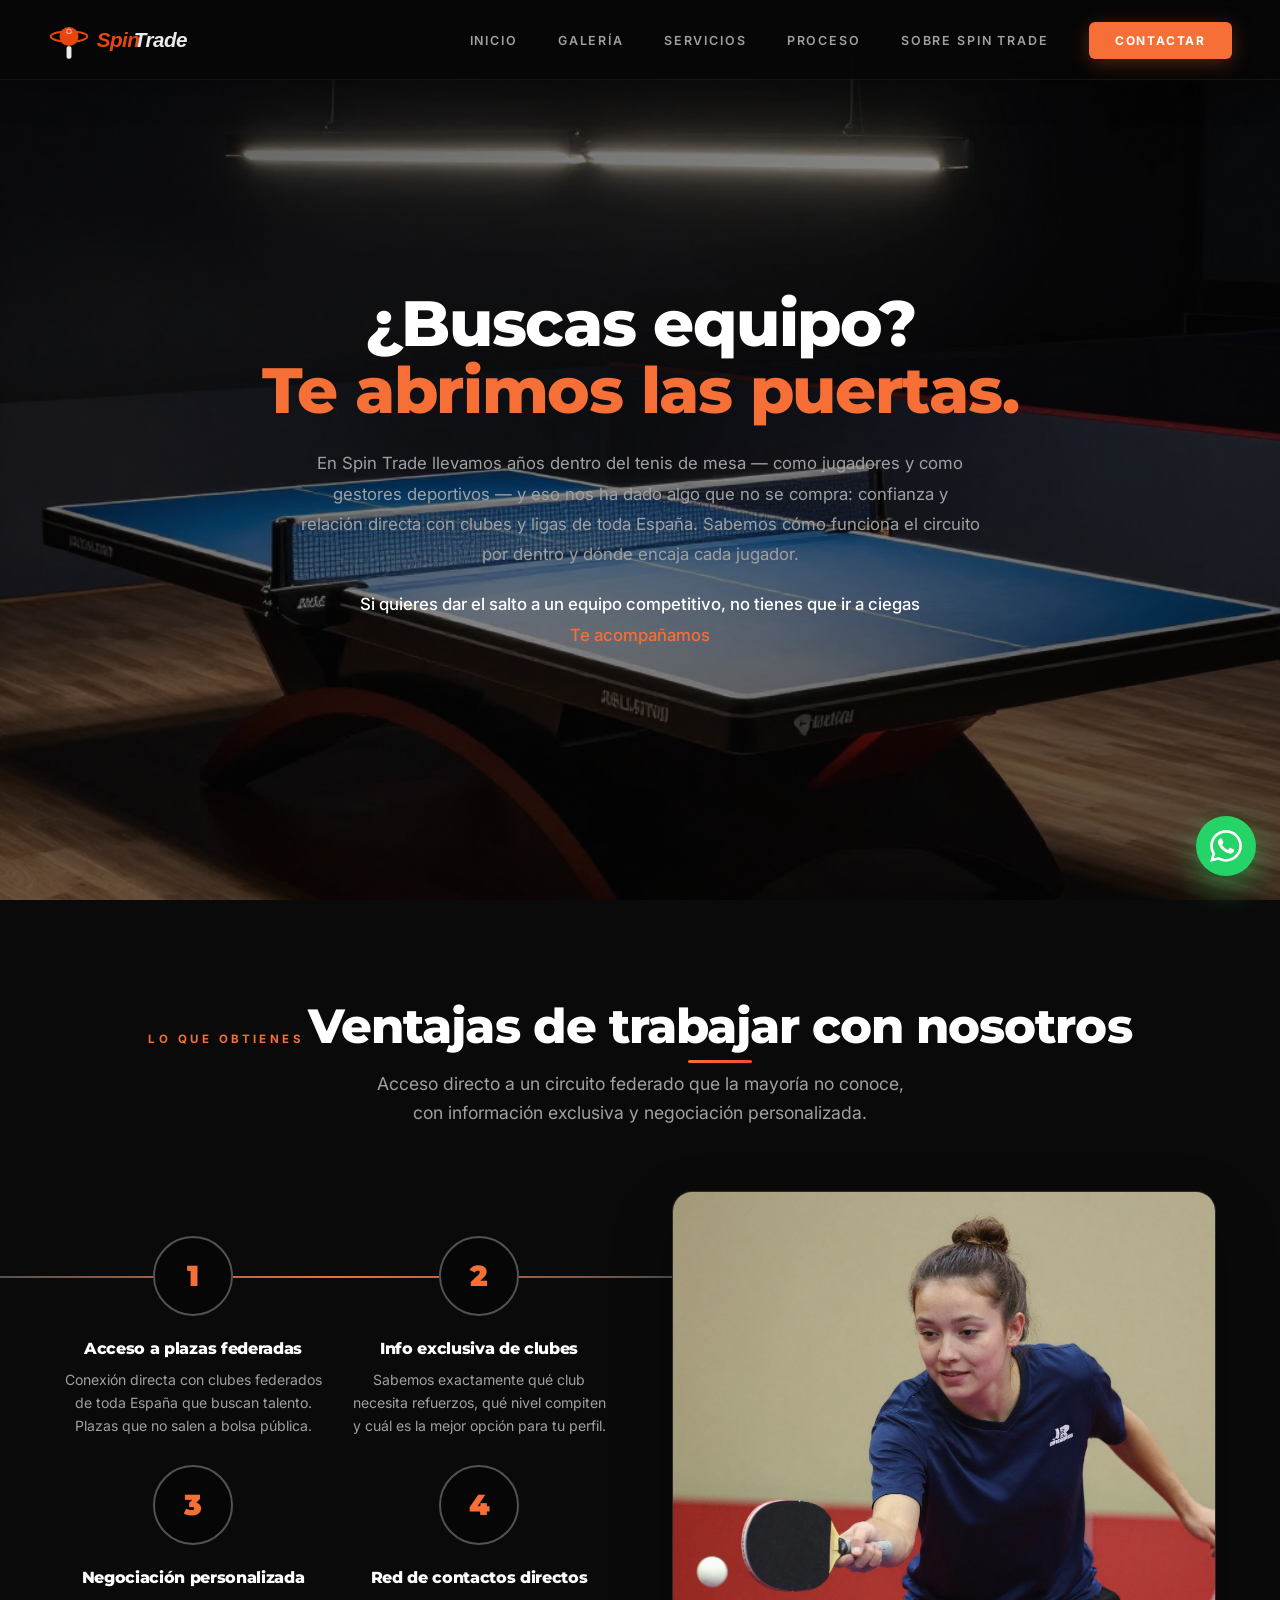
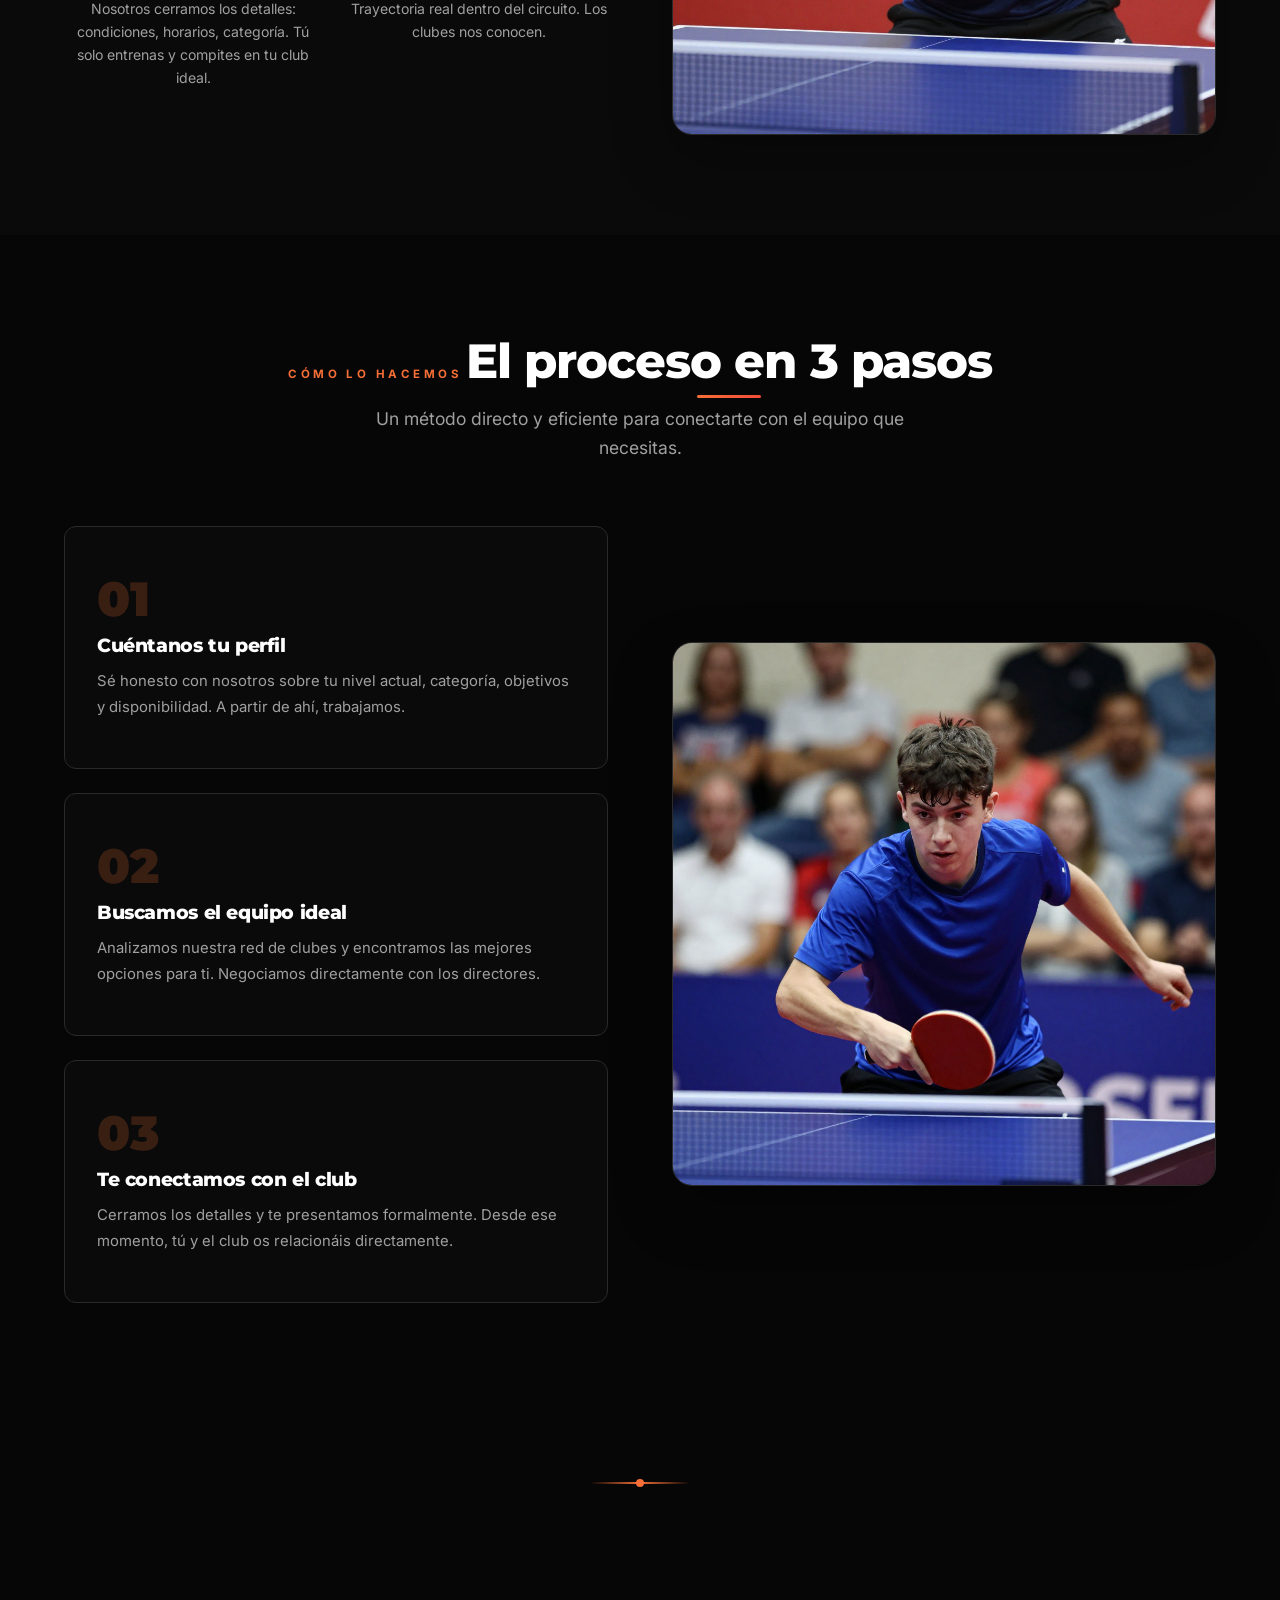
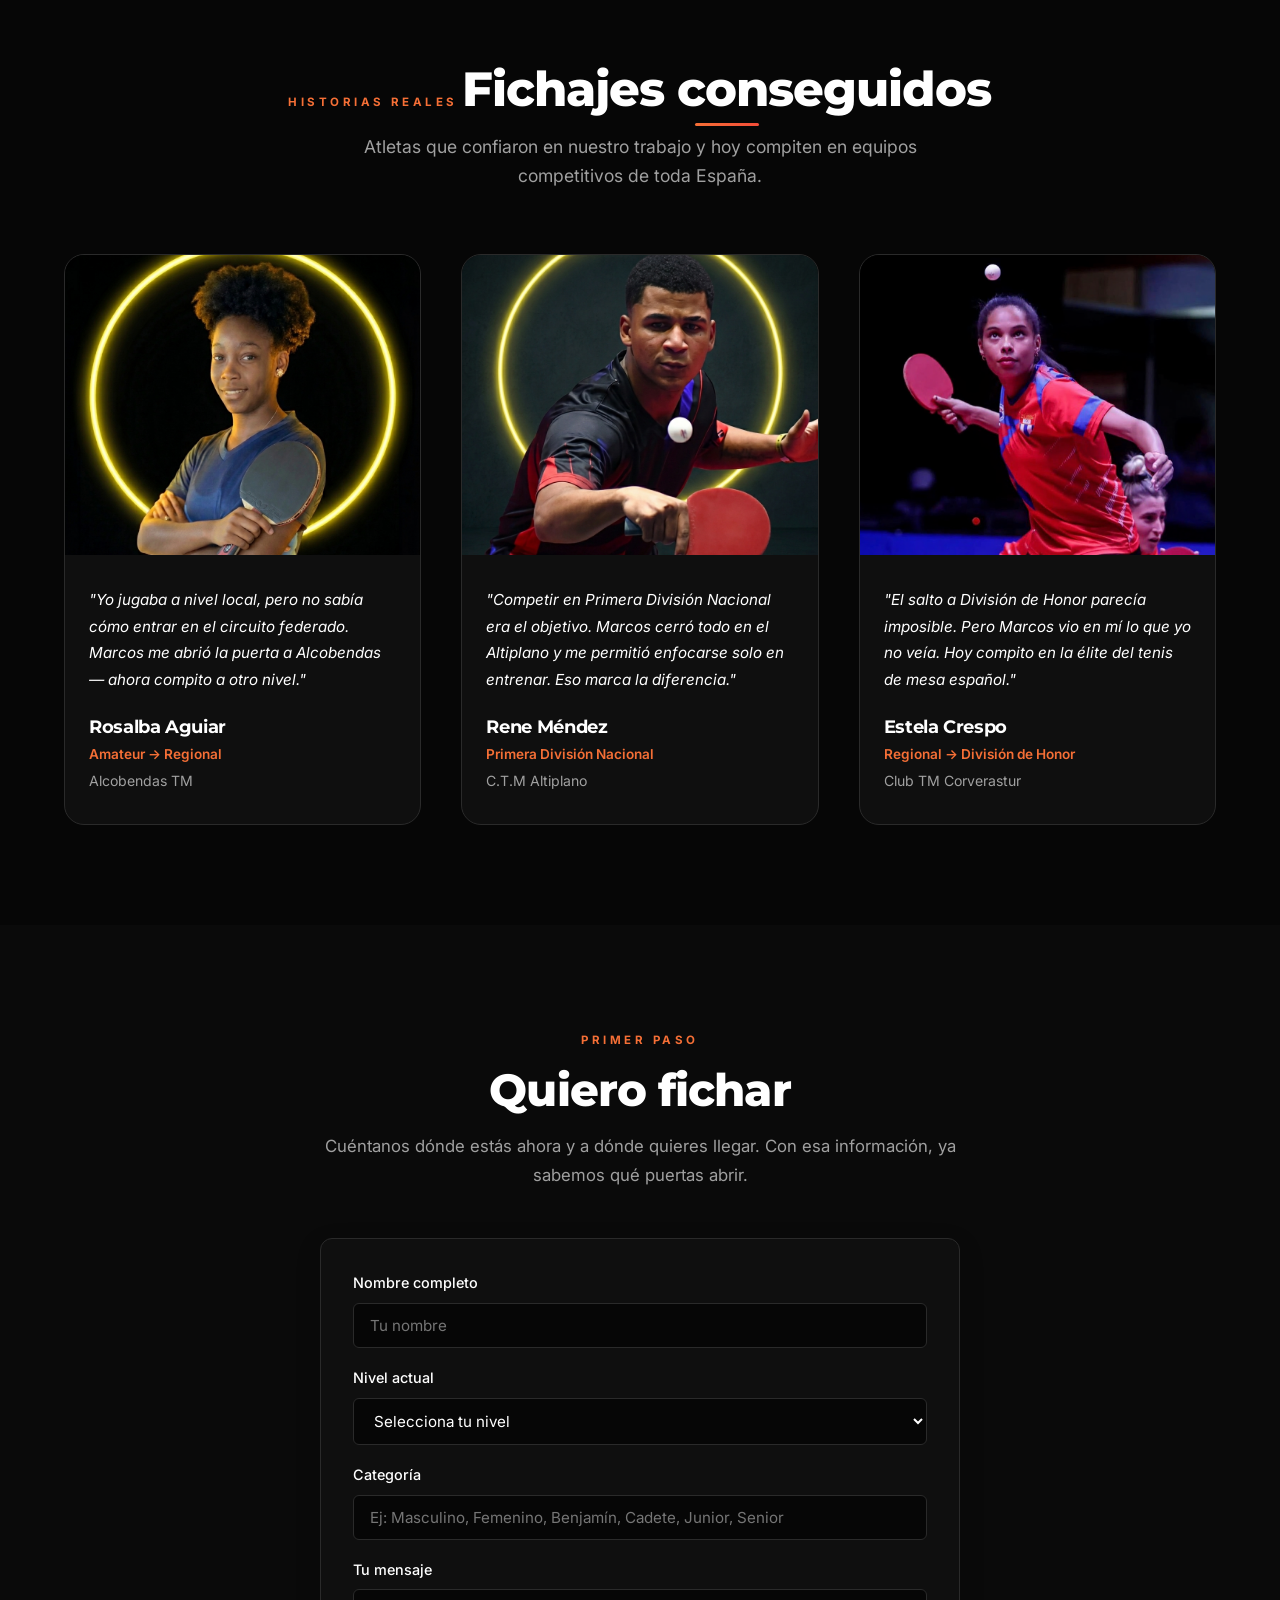
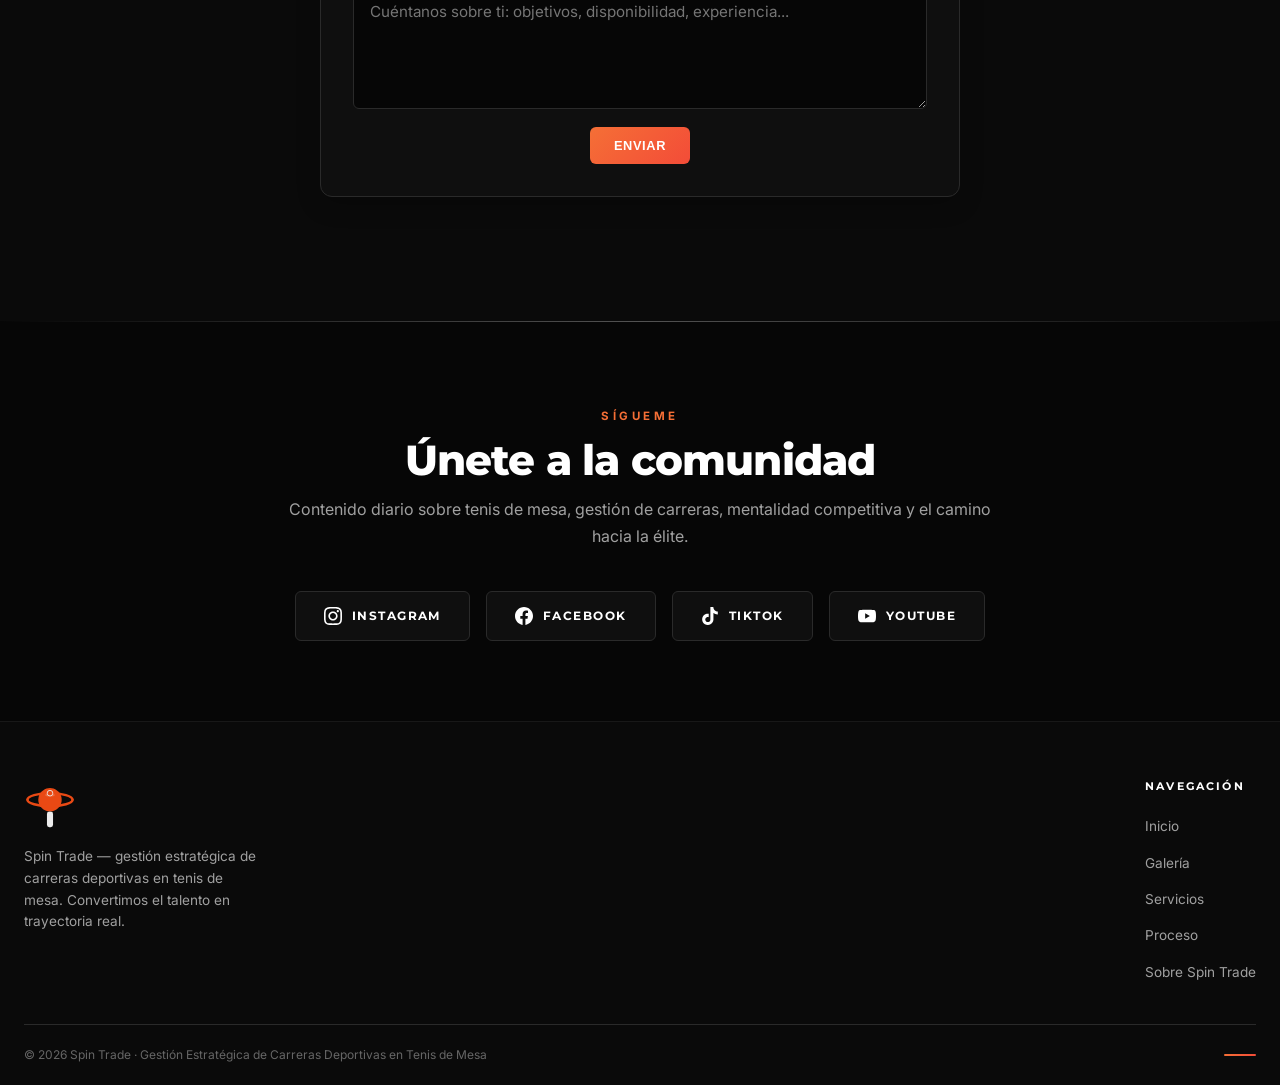
<file: fichajes.html>
<!DOCTYPE html>
<html lang="es">
<head>
  <meta charset="UTF-8">
  <meta name="viewport" content="width=device-width, initial-scale=1.0">
  <title>Servicio de Fichajes | Spin Trade — Gestión Estratégica de Carreras Deportivas</title>
  <meta name="description" content="Servicio de intermediación de fichajes: conecta con clubes competitivos y equipos federados en España. Negocia tu entrada al circuito con asesoría estratégica.">
  <link rel="stylesheet" href="css/main.css">
  <style>
    /* ── Estilos específicos de fichajes.html ── */

    /* Hero */
    .hero-fichajes {
      min-height: 100vh;
      display: flex;
      align-items: center;
      position: relative;
      overflow: hidden;
      padding: 140px 24px 100px;
    }

    .hero-fichajes__bg {
      position: absolute;
      inset: 0;
      z-index: 0;
    }

    .hero-fichajes__bg img {
      width: 100%;
      height: 100%;
      object-fit: cover;
      object-position: center 30%;
      opacity: 0.72;
    }

    .hero-fichajes__bg::after {
      content: '';
      position: absolute;
      inset: 0;
      background: linear-gradient(
        135deg,
        rgba(6,6,6,0.50) 0%,
        rgba(6,6,6,0.25) 50%,
        rgba(6,6,6,0.45) 100%
      );
    }

    .hero-fichajes__inner {
      position: relative;
      z-index: 1;
      max-width: 1200px;
      margin: 0 auto;
      width: 100%;
      display: flex;
      flex-direction: column;
      align-items: center;
      text-align: center;
    }

    .hero-fichajes__badge {
      display: inline-block;
      background: var(--accent);
      color: #fff;
      padding: 9px 22px;
      font-size: 0.7rem;
      font-weight: 700;
      text-transform: uppercase;
      letter-spacing: 0.3em;
      border-radius: 3px;
      margin-bottom: 28px;
    }

    .hero-fichajes__title {
      font-size: clamp(2.4rem, 6vw, 4rem);
      line-height: 1.05;
      margin-bottom: 24px;
      max-width: 760px;
    }

    .hero-fichajes__title span {
      color: var(--accent);
    }

    .hero-fichajes__desc {
      font-size: 1.05rem;
      color: var(--text-muted);
      line-height: 1.8;
      margin-bottom: 20px;
      max-width: 680px;
    }

    .hero-fichajes__desc-long {
      display: block;
    }

    /* Timeline horizontal */
    .timeline { background: var(--bg-section); }

    .timeline__contenido {
      display: grid;
      grid-template-columns: 1fr 1fr;
      gap: 64px;
      align-items: center;
    }

    .timeline__grid {
      display: grid;
      grid-template-columns: repeat(2, 1fr);
      gap: 28px;
      position: relative;
    }

    .timeline__grid::before {
      content: '';
      position: absolute;
      top: 40px;
      left: -12%;
      right: -12%;
      height: 2px;
      background: linear-gradient(90deg, var(--border-mid), var(--accent), var(--border-mid));
      z-index: 0;
    }

    .timeline__img {
      position: relative;
    }

    .timeline__img img {
      width: 100%;
      height: auto;
      border-radius: var(--radius-lg);
      border: 1px solid var(--border);
      box-shadow: 0 24px 60px rgba(0,0,0,0.3);
    }

    .timeline__point {
      text-align: center;
      position: relative;
      z-index: 1;
    }

    .timeline__circle {
      width: 80px;
      height: 80px;
      background: var(--bg);
      border: 2px solid var(--border-mid);
      border-radius: 50%;
      display: flex;
      align-items: center;
      justify-content: center;
      margin: 0 auto 24px;
      font-family: 'Montserrat', sans-serif;
      font-weight: 900;
      font-size: 1.8rem;
      color: var(--accent);
      transition: all var(--transition);
    }

    .timeline__point:hover .timeline__circle {
      border-color: var(--accent);
      background: var(--accent);
      color: #fff;
      box-shadow: 0 8px 24px rgba(245,111,54,0.35);
    }

    .timeline__point h3 {
      font-size: 1rem;
      margin-bottom: 10px;
    }

    .timeline__point p {
      color: var(--text-muted);
      font-size: 0.88rem;
      line-height: 1.65;
    }

    /* Flujo de 3 pasos */
    .flujo { background: var(--bg); }

    .flujo__contenido {
      display: grid;
      grid-template-columns: 1fr 1fr;
      gap: 64px;
      align-items: center;
    }

    .flujo__pasos {
      display: grid;
      grid-template-columns: 1fr;
      gap: 24px;
    }

    .flujo__img {
      position: relative;
    }

    .flujo__img img {
      width: 100%;
      height: auto;
      border-radius: var(--radius-lg);
      border: 1px solid var(--border);
      box-shadow: 0 24px 60px rgba(0,0,0,0.3);
    }

    .paso-flujo {
      background: var(--bg-section);
      border: 1px solid var(--border);
      border-radius: var(--radius-md);
      padding: 48px 32px;
      position: relative;
      overflow: hidden;
      transition: all var(--transition);
    }

    .paso-flujo::before {
      content: '';
      position: absolute;
      top: 0;
      left: 0;
      width: 100%;
      height: 3px;
      background: linear-gradient(90deg, var(--accent), var(--accent-alt));
      transform: scaleX(0);
      transition: transform var(--transition);
    }

    .paso-flujo:hover {
      border-color: var(--accent);
      transform: translateY(-6px);
      box-shadow: var(--shadow-accent);
    }

    .paso-flujo:hover::before {
      transform: scaleX(1);
    }

    .paso-flujo__num {
      font-family: 'Montserrat', sans-serif;
      font-size: 3rem;
      font-weight: 900;
      color: var(--accent);
      opacity: 0.2;
      line-height: 1;
      margin-bottom: 12px;
    }

    .paso-flujo h3 {
      font-size: 1.2rem;
      margin-bottom: 12px;
    }

    .paso-flujo p {
      color: var(--text-muted);
      font-size: 0.93rem;
      line-height: 1.75;
    }

    /* Separador elegante */
    .separador-elegante {
      height: 160px;
      background: linear-gradient(180deg, var(--bg) 0%, transparent 50%, var(--bg) 100%);
      position: relative;
      display: flex;
      align-items: center;
      justify-content: center;
    }

    .separador-elegante::before {
      content: '';
      position: absolute;
      width: 100px;
      height: 2px;
      background: linear-gradient(90deg, transparent, var(--accent), transparent);
      top: 50%;
      transform: translateY(-50%);
    }

    .separador-elegante::after {
      content: '';
      position: absolute;
      width: 8px;
      height: 8px;
      background: var(--accent);
      border-radius: 50%;
      top: 50%;
      left: 50%;
      transform: translate(-50%, -50%);
      z-index: 1;
    }

    /* Testimonios */
    .testimonios { background: var(--bg); }

    .testimonios__grid {
      display: grid;
      grid-template-columns: repeat(3, 1fr);
      gap: 40px;
      margin-top: 60px;
    }

    .testimonio-card {
      background: var(--bg-card);
      border: 1px solid var(--border);
      border-radius: var(--radius-lg);
      overflow: hidden;
      transition: all var(--transition);
      display: flex;
      flex-direction: column;
    }

    .testimonio-card:hover {
      border-color: var(--accent);
      box-shadow: 0 20px 48px rgba(245, 111, 54, 0.15);
      transform: translateY(-8px);
    }

    .testimonio-card__img {
      width: 100%;
      height: 300px;
      overflow: hidden;
      background: linear-gradient(135deg, rgba(245,111,54,0.1), rgba(245,111,54,0.05));
    }

    .testimonio-card__img img {
      width: 100%;
      height: 100%;
      object-fit: cover;
      transition: transform var(--transition);
    }

    .testimonio-card:hover .testimonio-card__img img {
      transform: scale(1.05);
    }

    .testimonio-card__content {
      padding: 32px 24px;
      flex-grow: 1;
      display: flex;
      flex-direction: column;
    }

    .testimonio-card__quote {
      margin-bottom: 24px;
      flex-grow: 1;
    }

    .testimonio-card__quote p {
      font-size: 0.95rem;
      line-height: 1.75;
      color: var(--text);
      font-style: italic;
    }

    .testimonio-card__name {
      font-size: 1.1rem;
      font-weight: 700;
      color: var(--text);
      margin-bottom: 6px;
    }

    .testimonio-card__level {
      font-size: 0.85rem;
      color: var(--accent);
      font-weight: 600;
      margin-bottom: 4px;
    }

    .testimonio-card__club {
      font-size: 0.88rem;
      color: var(--text-muted);
    }

    /* Formulario CTA */
    .cta-formulario { background: var(--bg-section); }

    .cta-formulario__inner {
      max-width: 640px;
      margin: 0 auto;
      text-align: center;
    }

    .cta-formulario h2 {
      font-size: clamp(2rem, 5vw, 2.8rem);
      margin-bottom: 16px;
    }

    .cta-formulario__desc {
      color: var(--text-muted);
      font-size: 1.05rem;
      margin-bottom: 48px;
      line-height: 1.75;
    }

    .formulario {
      display: grid;
      gap: 18px;
      margin-bottom: 24px;
      background: var(--bg-card);
      border: 1px solid var(--border);
      border-radius: var(--radius-md);
      padding: 32px;
      box-shadow: 0 8px 24px rgba(0,0,0,0.2);
    }

    .form-group {
      display: flex;
      flex-direction: column;
      text-align: left;
    }

    .form-group label {
      font-size: 0.9rem;
      font-weight: 500;
      color: var(--text);
      margin-bottom: 8px;
    }

    .form-group input,
    .form-group select,
    .form-group textarea {
      background: var(--bg);
      border: 1px solid var(--border);
      border-radius: var(--radius-sm);
      padding: 12px 16px;
      font-family: 'Inter', sans-serif;
      font-size: 0.95rem;
      color: var(--text);
      transition: all var(--transition);
    }

    .form-group input:focus,
    .form-group select:focus,
    .form-group textarea:focus {
      outline: none;
      border-color: var(--accent);
      box-shadow: 0 0 0 3px rgba(245, 111, 54, 0.1);
    }

    .form-group textarea {
      resize: vertical;
      min-height: 120px;
    }

    .formulario__btn {
      background: linear-gradient(135deg, var(--accent), var(--accent-alt));
      color: #fff;
      border: none;
      padding: 11px 24px;
      font-size: 0.8rem;
      font-weight: 600;
      border-radius: var(--radius-sm);
      cursor: pointer;
      transition: all var(--transition);
      text-transform: uppercase;
      letter-spacing: 0.05em;
      display: block;
      width: fit-content;
      margin: 0 auto;
    }

    .formulario__btn:hover {
      transform: translateY(-2px);
      box-shadow: 0 12px 32px rgba(245, 111, 54, 0.28);
    }

    /* ── Responsive ── */
    @media (max-width: 1024px) {
      .hero-fichajes {
        padding: 110px 20px 80px;
        min-height: 90vh;
      }

      .timeline__grid {
        grid-template-columns: repeat(2, 1fr);
        gap: 24px;
      }

      .timeline__grid::before {
        display: none;
      }
    }

    @media (max-width: 900px) {
      .flujo__contenido {
        grid-template-columns: 1fr;
        gap: 40px;
      }

      .timeline__contenido {
        grid-template-columns: 1fr;
        gap: 40px;
      }

      .timeline__grid {
        grid-template-columns: repeat(2, 1fr);
      }

      .timeline__grid::before {
        display: none;
      }

      .testimonios__grid {
        grid-template-columns: repeat(2, 1fr);
        gap: 32px;
      }
    }

    @media (max-width: 768px) {
      .hero-fichajes {
        padding: 90px 18px 60px;
      }

      .hero-fichajes__title {
        font-size: clamp(1.8rem, 6vw, 2.8rem);
        margin-bottom: 16px;
      }

      .hero-fichajes__desc {
        font-size: 0.95rem;
        line-height: 1.65;
      }

      .hero-fichajes__desc-long {
        display: none;
      }

      .hero-fichajes__badge {
        font-size: 0.58rem;
        letter-spacing: 0.2em;
        padding: 7px 14px;
        margin-bottom: 18px;
      }

      .timeline__circle {
        width: 64px;
        height: 64px;
        font-size: 1.4rem;
        margin-bottom: 18px;
      }

      .timeline__point h3 {
        font-size: 0.95rem;
      }

      .paso-flujo {
        padding: 36px 24px;
      }

      .paso-flujo__num {
        font-size: 2.2rem;
      }

      .paso-flujo h3 {
        font-size: 1.05rem;
      }

      .cta-formulario h2 {
        font-size: clamp(1.5rem, 5vw, 2rem);
      }

      .cta-formulario__desc {
        font-size: 0.95rem;
        margin-bottom: 36px;
      }

      .formulario {
        padding: 24px;
      }

      .testimonio-card__img {
        height: 260px;
      }

      .testimonio-card__content {
        padding: 20px 16px;
      }

      .testimonio-card__quote p {
        font-size: 0.9rem;
        line-height: 1.6;
      }

      .testimonio-card__name {
        font-size: 1rem;
      }

      .testimonio-card__level {
        font-size: 0.8rem;
      }

      .testimonio-card__club {
        font-size: 0.82rem;
      }

      .testimonios__grid {
        gap: 20px;
        margin-top: 40px;
      }
    }

    @media (max-width: 540px) {
      .hero-fichajes {
        padding: 84px 16px 50px;
        min-height: auto;
      }

      .hero-fichajes__title {
        font-size: clamp(1.35rem, 7vw, 1.8rem);
        line-height: 1.15;
      }

      .timeline__grid {
        gap: 18px;
      }

      .timeline__circle {
        width: 56px;
        height: 56px;
        font-size: 1.2rem;
      }

      .paso-flujo {
        padding: 28px 20px;
      }

      .paso-flujo__num {
        font-size: 2rem;
      }

      .cta-formulario h2 {
        font-size: clamp(1.3rem, 7vw, 1.7rem);
      }

      .formulario {
        gap: 14px;
      }

      .testimonios__grid {
        grid-template-columns: 1fr;
        gap: 18px;
        margin-top: 32px;
      }

      .testimonio-card {
        border-radius: var(--radius-md);
      }

      .testimonio-card__img {
        height: 280px;
      }

      .testimonio-card__content {
        padding: 18px 14px;
      }

      .testimonio-card__quote p {
        font-size: 0.88rem;
        line-height: 1.55;
      }

      .testimonio-card__name {
        font-size: 0.95rem;
        margin-bottom: 4px;
      }

      .testimonio-card__quote {
        margin-bottom: 16px;
      }
    }

    @media (max-width: 380px) {
      .hero-fichajes__title {
        font-size: 1.3rem;
      }

      .timeline__circle {
        width: 52px;
        height: 52px;
        font-size: 1rem;
      }

      .cta-formulario h2 {
        font-size: 1.25rem;
      }

      .testimonio-card__img {
        height: 260px;
      }

      .testimonio-card__content {
        padding: 16px 12px;
      }

      .testimonio-card__quote p {
        font-size: 0.85rem;
      }

      .testimonio-card__name {
        font-size: 0.9rem;
      }

      .testimonio-card__level {
        font-size: 0.75rem;
      }

      .testimonio-card__club {
        font-size: 0.78rem;
      }

      .testimonios__grid {
        gap: 14px;
      }
    }
  </style>
</head>
<body>

  <!-- ══ NAV ═══════════════════════════════════════════════ -->
  <header class="nav">
    <div class="nav__inner">
      <a href="index.html" class="nav__logo"><img src="img/spin-trade-horizontal-dark.svg" alt="Spin Trade"></a>
      <ul class="nav__links">
        <li><a href="index.html">Inicio</a></li>
        <li><a href="index.html#galeria">Galería</a></li>
        <li><a href="index.html#servicios">Servicios</a></li>
        <li><a href="index.html#proceso">Proceso</a></li>
        <li><a href="trayectoria.html">Sobre Spin Trade</a></li>
        <li><a href="#contacto" class="nav__cta">Contactar</a></li>
      </ul>
      <button class="nav__hamburger" aria-label="Menú">
        <span></span><span></span><span></span>
      </button>
    </div>
  </header>

  <nav class="nav__mobile">
    <a href="index.html">Inicio</a>
    <a href="index.html#galeria">Galería</a>
    <a href="index.html#servicios">Servicios</a>
    <a href="index.html#proceso">Proceso</a>
    <a href="trayectoria.html">Sobre Spin Trade</a>
    <a href="#contacto">Contactar</a>
  </nav>

  <!-- ══ HERO ══════════════════════════════════════════════ -->
  <section class="hero-fichajes" id="inicio">
    <div class="hero-fichajes__bg">
      <img src="img/magnific_mesa-de-tenis-de-mesa-vis_2953480863.png" alt="Tenis de mesa de alto nivel" loading="lazy">
    </div>
    <div class="hero-fichajes__inner">
      <h1 class="hero-fichajes__title reveal">
        ¿Buscas equipo?<br>
        <span>Te abrimos las puertas.</span>
      </h1>
      <p class="hero-fichajes__desc hero-fichajes__desc-long reveal reveal-delay-1">
        En Spin Trade llevamos años dentro del tenis de mesa — como jugadores y como gestores deportivos — y eso nos ha dado algo que no se compra: confianza y relación directa con clubes y ligas de toda España. Sabemos cómo funciona el circuito por dentro y dónde encaja cada jugador.
      </p>
      <p class="hero-fichajes__desc reveal reveal-delay-2" style="margin-bottom: 0; color: var(--text); font-weight: 500;">
        Si quieres dar el salto a un equipo competitivo, no tienes que ir a ciegas<br><span style="color: var(--accent);">Te acompañamos</span>
      </p>
    </div>
  </section>

  <!-- ══ TIMELINE ════════════════════════════════════════════ -->
  <section class="timeline" id="beneficios">
    <div class="container">
      <div class="section-header center reveal">
        <span class="label">Lo que obtienes</span>
        <h2 class="underline-accent">Ventajas de trabajar con nosotros</h2>
        <p>Acceso directo a un circuito federado que la mayoría no conoce, con información exclusiva y negociación personalizada.</p>
      </div>
      <div class="timeline__contenido">
        <div class="timeline__grid">
        <div class="timeline__point reveal reveal-delay-1">
          <div class="timeline__circle">1</div>
          <h3>Acceso a plazas federadas</h3>
          <p>Conexión directa con clubes federados de toda España que buscan talento. Plazas que no salen a bolsa pública.</p>
        </div>
        <div class="timeline__point reveal reveal-delay-2">
          <div class="timeline__circle">2</div>
          <h3>Info exclusiva de clubes</h3>
          <p>Sabemos exactamente qué club necesita refuerzos, qué nivel compiten y cuál es la mejor opción para tu perfil.</p>
        </div>
        <div class="timeline__point reveal reveal-delay-3">
          <div class="timeline__circle">3</div>
          <h3>Negociación personalizada</h3>
          <p>Nosotros cerramos los detalles: condiciones, horarios, categoría. Tú solo entrenas y compites en tu club ideal.</p>
        </div>
        <div class="timeline__point reveal reveal-delay-4">
          <div class="timeline__circle">4</div>
          <h3>Red de contactos directos</h3>
          <p>Trayectoria real dentro del circuito. Los clubes nos conocen.</p>
        </div>
        </div>
        <div class="timeline__img reveal reveal-delay-2">
          <img src="img/magnific_jugador-joven-1722-en-ple_2953516154.png" alt="Jugador joven en competencia" loading="lazy">
        </div>
      </div>
    </div>
  </section>

  <!-- ══ FLUJO ═════════════════════════════════════════════ -->
  <section class="flujo" id="proceso">
    <div class="container">
      <div class="section-header center reveal">
        <span class="label">Cómo lo hacemos</span>
        <h2 class="underline-accent">El proceso en 3 pasos</h2>
        <p>Un método directo y eficiente para conectarte con el equipo que necesitas.</p>
      </div>
      <div class="flujo__contenido">
        <div class="flujo__pasos">
          <div class="paso-flujo reveal reveal-delay-1">
            <div class="paso-flujo__num">01</div>
            <h3>Cuéntanos tu perfil</h3>
            <p>Sé honesto con nosotros sobre tu nivel actual, categoría, objetivos y disponibilidad. A partir de ahí, trabajamos.</p>
          </div>
          <div class="paso-flujo reveal reveal-delay-2">
            <div class="paso-flujo__num">02</div>
            <h3>Buscamos el equipo ideal</h3>
            <p>Analizamos nuestra red de clubes y encontramos las mejores opciones para ti. Negociamos directamente con los directores.</p>
          </div>
          <div class="paso-flujo reveal reveal-delay-3">
            <div class="paso-flujo__num">03</div>
            <h3>Te conectamos con el club</h3>
            <p>Cerramos los detalles y te presentamos formalmente. Desde ese momento, tú y el club os relacionáis directamente.</p>
          </div>
        </div>
        <div class="flujo__img reveal reveal-delay-2">
          <img src="img/magnific_jugador-joven-1722-en-acc_2953480872.png" alt="Jugador en acción" loading="lazy">
        </div>
      </div>
    </div>
  </section>

  <!-- ══ SEPARADOR ════════════════════════════════════════ -->
  <div class="separador-elegante"></div>

  <!-- ══ TESTIMONIOS ═════════════════════════════════════ -->
  <section class="testimonios" id="testimonios">
    <div class="container">
      <div class="section-header center reveal">
        <span class="label">Historias reales</span>
        <h2 class="underline-accent">Fichajes conseguidos</h2>
        <p>Atletas que confiaron en nuestro trabajo y hoy compiten en equipos competitivos de toda España.</p>
      </div>
      <div class="testimonios__grid">
        <div class="testimonio-card reveal reveal-delay-1">
          <div class="testimonio-card__img">
            <img src="img/Image_vyvpt5vyvpt5vyvp.png" alt="Rosalba Aguiar" loading="lazy">
          </div>
          <div class="testimonio-card__content">
            <div class="testimonio-card__quote">
              <p>"Yo jugaba a nivel local, pero no sabía cómo entrar en el circuito federado. Marcos me abrió la puerta a Alcobendas — ahora compito a otro nivel."</p>
            </div>
            <h3 class="testimonio-card__name">Rosalba Aguiar</h3>
            <p class="testimonio-card__level">Amateur → Regional</p>
            <p class="testimonio-card__club">Alcobendas TM</p>
          </div>
        </div>

        <div class="testimonio-card reveal reveal-delay-2">
          <div class="testimonio-card__img">
            <img src="img/Gemini_Generated_Image_edbriqedbriqedbr.png" alt="Rene Méndez" loading="lazy">
          </div>
          <div class="testimonio-card__content">
            <div class="testimonio-card__quote">
              <p>"Competir en Primera División Nacional era el objetivo. Marcos cerró todo en el Altiplano y me permitió enfocarse solo en entrenar. Eso marca la diferencia."</p>
            </div>
            <h3 class="testimonio-card__name">Rene Méndez</h3>
            <p class="testimonio-card__level">Primera División Nacional</p>
            <p class="testimonio-card__club">C.T.M Altiplano</p>
          </div>
        </div>

        <div class="testimonio-card reveal reveal-delay-3">
          <div class="testimonio-card__img">
            <img src="img/magnific_photo-a-19yearold-black-f_2984623695.png" alt="Estela Crespo" loading="lazy">
          </div>
          <div class="testimonio-card__content">
            <div class="testimonio-card__quote">
              <p>"El salto a División de Honor parecía imposible. Pero Marcos vio en mí lo que yo no veía. Hoy compito en la élite del tenis de mesa español."</p>
            </div>
            <h3 class="testimonio-card__name">Estela Crespo</h3>
            <p class="testimonio-card__level">Regional → División de Honor</p>
            <p class="testimonio-card__club">Club TM Corverastur</p>
          </div>
        </div>
      </div>
    </div>
  </section>

  <!-- ══ CTA FORMULARIO ════════════════════════════════════ -->
  <section class="cta-formulario" id="contacto">
    <div class="container">
      <div class="cta-formulario__inner reveal">
        <span class="label">Primer paso</span>
        <h2>Quiero fichar</h2>
        <p class="cta-formulario__desc">
          Cuéntanos dónde estás ahora y a dónde quieres llegar. Con esa información, ya sabemos qué puertas abrir.
        </p>

        <form class="formulario" id="formFichajes">
          <div class="form-group">
            <label for="nombre">Nombre completo</label>
            <input type="text" id="nombre" name="nombre" placeholder="Tu nombre" required>
          </div>

          <div class="form-group">
            <label for="nivel">Nivel actual</label>
            <select id="nivel" name="nivel" required>
              <option value="">Selecciona tu nivel</option>
              <option value="Amateur">Amateur</option>
              <option value="Regional">Regional</option>
              <option value="Nacional">Nacional</option>
              <option value="Élite">Élite</option>
              <option value="Otro">Otro</option>
            </select>
          </div>

          <div class="form-group">
            <label for="categoria">Categoría</label>
            <input type="text" id="categoria" name="categoria" placeholder="Ej: Masculino, Femenino, Benjamín, Cadete, Junior, Senior" required>
          </div>

          <div class="form-group">
            <label for="mensaje">Tu mensaje</label>
            <textarea id="mensaje" name="mensaje" placeholder="Cuéntanos sobre ti: objetivos, disponibilidad, experiencia..." required></textarea>
          </div>

          <button type="submit" class="formulario__btn">Enviar</button>
        </form>
      </div>
    </div>
  </section>

  <!-- ══ REDES SOCIALES ════════════════════════════════════ -->
  <section class="redes">
    <div class="redes__inner reveal">
      <span class="label">Sígueme</span>
      <h2>Únete a la comunidad</h2>
      <p>Contenido diario sobre tenis de mesa, gestión de carreras, mentalidad competitiva y el camino hacia la élite.</p>
      <div class="redes__grid">
        <a href="https://www.instagram.com/el_marqui_0222?igsh=d2ZiNzN6b3VoMmRw&utm_source=qr" target="_blank" rel="noopener" class="red-btn red-btn--instagram">
          <svg viewBox="0 0 24 24" fill="currentColor"><path d="M12 2.163c3.204 0 3.584.012 4.85.07 3.252.148 4.771 1.691 4.919 4.919.058 1.265.069 1.645.069 4.849 0 3.205-.012 3.584-.069 4.849-.149 3.225-1.664 4.771-4.919 4.919-1.266.058-1.644.07-4.85.07-3.204 0-3.584-.012-4.849-.07-3.26-.149-4.771-1.699-4.919-4.92-.058-1.265-.07-1.644-.07-4.849 0-3.204.013-3.583.07-4.849.149-3.227 1.664-4.771 4.919-4.919 1.266-.057 1.645-.069 4.849-.069zm0-2.163c-3.259 0-3.667.014-4.947.072-4.358.2-6.78 2.618-6.98 6.98-.059 1.281-.073 1.689-.073 4.948 0 3.259.014 3.668.072 4.948.2 4.358 2.618 6.78 6.98 6.98 1.281.058 1.689.072 4.948.072 3.259 0 3.668-.014 4.948-.072 4.354-.2 6.782-2.618 6.979-6.98.059-1.28.073-1.689.073-4.948 0-3.259-.014-3.667-.072-4.947-.196-4.354-2.617-6.78-6.979-6.98-1.281-.059-1.69-.073-4.949-.073zm0 5.838c-3.403 0-6.162 2.759-6.162 6.162s2.759 6.163 6.162 6.163 6.162-2.759 6.162-6.163c0-3.403-2.759-6.162-6.162-6.162zm0 10.162c-2.209 0-4-1.79-4-4 0-2.209 1.791-4 4-4s4 1.791 4 4c0 2.21-1.791 4-4 4zm6.406-11.845c-.796 0-1.441.645-1.441 1.44s.645 1.44 1.441 1.44c.795 0 1.439-.645 1.439-1.44s-.644-1.44-1.439-1.44z"/></svg>
          Instagram
        </a>
        <a href="https://www.facebook.com/share/U6rBfZrzLXdcktxu/?mibextid=LQQJ4d" target="_blank" rel="noopener" class="red-btn red-btn--facebook">
          <svg viewBox="0 0 24 24" fill="currentColor"><path d="M24 12.073c0-6.627-5.373-12-12-12s-12 5.373-12 12c0 5.99 4.388 10.954 10.125 11.854v-8.385H7.078v-3.47h3.047V9.43c0-3.007 1.792-4.669 4.533-4.669 1.312 0 2.686.235 2.686.235v2.953H15.83c-1.491 0-1.956.925-1.956 1.874v2.25h3.328l-.532 3.47h-2.796v8.385C19.612 23.027 24 18.062 24 12.073z"/></svg>
          Facebook
        </a>
        <a href="https://www.tiktok.com/@marcos.antonio.sa089?_t=8oLvyQIfCaX&_r=1" target="_blank" rel="noopener" class="red-btn red-btn--tiktok">
          <svg viewBox="0 0 24 24" fill="currentColor"><path d="M12.525.02c1.31-.02 2.61-.01 3.91-.02.08 1.53.63 3.09 1.75 4.17 1.12 1.11 2.7 1.62 4.24 1.79v4.03c-1.44-.05-2.89-.35-4.2-.97-.57-.26-1.1-.59-1.62-.93-.01 2.92.01 5.84-.02 8.75-.08 1.4-.54 2.79-1.35 3.94-1.31 1.92-3.58 3.17-5.91 3.21-1.43.08-2.86-.31-4.08-1.03-2.02-1.19-3.44-3.37-3.65-5.71-.02-.5-.03-1-.01-1.49.18-1.9 1.12-3.72 2.58-4.96 1.66-1.44 3.98-2.13 6.15-1.72.02 1.48-.04 2.96-.04 4.44-.99-.32-2.15-.23-3.02.37-.63.41-1.11 1.04-1.36 1.75-.21.51-.15 1.07-.14 1.61.24 1.64 1.82 3.02 3.5 2.87 1.12-.01 2.19-.66 2.77-1.61.19-.33.4-.67.41-1.06.1-1.79.06-3.57.07-5.36.01-4.03-.01-8.05.02-12.07z"/></svg>
          TikTok
        </a>
        <a href="https://www.youtube.com/@MarcosSanchezTT" target="_blank" rel="noopener" class="red-btn red-btn--youtube">
          <svg viewBox="0 0 24 24" fill="currentColor"><path d="M23.498 6.186a3.016 3.016 0 0 0-2.122-2.136C19.505 3.545 12 3.545 12 3.545s-7.505 0-9.377.505A3.017 3.017 0 0 0 .502 6.186C0 8.07 0 12 0 12s0 3.93.502 5.814a3.016 3.016 0 0 0 2.122 2.136c1.871.505 9.376.505 9.376.505s7.505 0 9.377-.505a3.015 3.015 0 0 0 2.122-2.136C24 15.93 24 12 24 12s0-3.93-.502-5.814zM9.545 15.568V8.432L15.818 12l-6.273 3.568z"/></svg>
          YouTube
        </a>
      </div>
    </div>
  </section>

  <!-- ══ FOOTER ═════════════════════════════════════════════ -->
  <footer class="footer">
    <div class="footer__top">
      <div class="footer__brand">
        <a href="index.html" class="footer__logo">
          <img src="img/spin-trade-symbol-dark.svg" alt="Spin Trade">
        </a>
        <p class="footer__tagline">Spin Trade — gestión estratégica de carreras deportivas en tenis de mesa. Convertimos el talento en trayectoria real.</p>
      </div>
      <nav class="footer__nav">
        <div class="footer__nav-group">
          <p class="footer__nav-title">Navegación</p>
          <ul class="footer__links">
            <li><a href="index.html">Inicio</a></li>
            <li><a href="index.html#galeria">Galería</a></li>
            <li><a href="index.html#servicios">Servicios</a></li>
            <li><a href="index.html#proceso">Proceso</a></li>
            <li><a href="trayectoria.html">Sobre Spin Trade</a></li>
          </ul>
        </div>
      </nav>
    </div>
    <div class="footer__bottom">
      <p class="footer__copy">© 2026 Spin Trade · Gestión Estratégica de Carreras Deportivas en Tenis de Mesa</p>
      <div class="footer__accent-line"></div>
    </div>
  </footer>

  <!-- ══ WHATSAPP FLOTANTE ════════════════════════════════ -->
  <a href="https://wa.me/34614448067?text=Hola%20Spin%20Trade%2C%20me%20interesa%20saber%20m%C3%A1s%20sobre%20vuestros%20servicios"
     target="_blank" rel="noopener" class="wa-float" aria-label="Contactar por WhatsApp">
    <svg viewBox="0 0 24 24" aria-hidden="true">
      <path d="M.057 24l1.687-6.163a11.867 11.867 0 0 1-1.587-5.946C.16 5.335 5.495 0 12.05 0a11.817 11.817 0 0 1 8.413 3.488 11.824 11.824 0 0 1 3.48 8.414c-.003 6.557-5.338 11.892-11.893 11.892a11.9 11.9 0 0 1-5.688-1.448L.057 24zm6.597-3.807c1.676.995 3.276 1.591 5.392 1.592 5.448 0 9.886-4.434 9.889-9.885.002-5.462-4.415-9.89-9.881-9.892-5.452 0-9.887 4.434-9.889 9.884-.001 2.225.651 3.891 1.746 5.634l-.999 3.648 3.742-.981zm11.387-5.464c-.074-.124-.272-.198-.57-.347-.297-.149-1.758-.868-2.031-.967-.272-.099-.47-.149-.669.149-.198.297-.768.967-.941 1.165-.173.198-.347.223-.644.074-.297-.149-1.255-.462-2.39-1.475-.883-.788-1.48-1.761-1.653-2.059-.173-.297-.018-.458.13-.606.134-.133.297-.347.446-.521.151-.172.2-.296.3-.495.099-.198.05-.372-.025-.521-.075-.149-.669-1.611-.916-2.206-.242-.579-.487-.501-.669-.51l-.57-.01c-.198 0-.52.074-.792.372s-1.04 1.016-1.04 2.479 1.065 2.876 1.213 3.074c.149.198 2.095 3.2 5.076 4.487.709.306 1.263.489 1.694.626.712.226 1.36.194 1.872.118.571-.085 1.758-.719 2.006-1.413.248-.694.248-1.289.173-1.413z"/>
    </svg>
    <span class="wa-float__tooltip">Escríbenos</span>
  </a>

  <script>
    document.getElementById('formFichajes').addEventListener('submit', function(e) {
      e.preventDefault();

      const nombre = document.getElementById('nombre').value;
      const nivel = document.getElementById('nivel').value;
      const categoria = document.getElementById('categoria').value;
      const mensaje = document.getElementById('mensaje').value;

      const whatsappMessage = `Hola Spin Trade, me interesa el servicio de fichajes.

Nombre: ${nombre}
Nivel: ${nivel}
Categoría: ${categoria}
Mensaje: ${mensaje}`;

      const encodedMessage = encodeURIComponent(whatsappMessage);
      const whatsappUrl = `https://wa.me/34614448067?text=${encodedMessage}`;

      window.open(whatsappUrl, '_blank');
    });
  </script>

  <script src="js/main.js"></script>
</body>
</html>
</file>
<file: css/main.css>
/* ============================================================
   MARCOS SÁNCHEZ — Manager Estratégico de Carreras
   Tipografía: Inter (cuerpo) + Montserrat (títulos)
   Paleta: #060606 bg | #0A0A0A section | #525252 border
           #F56F36 accent | #F34C38 accent-hover | #FFFFFF text
   ============================================================ */

/* ── Google Fonts ─────────────────────────────────────────── */
@import url('https://fonts.googleapis.com/css2?family=Inter:wght@300;400;500;600;700&family=Montserrat:wght@700;800;900&display=swap');

/* ── Variables ────────────────────────────────────────────── */
:root {
  --bg:            #060606;
  --bg-section:    #0A0A0A;
  --bg-card:       #0f0f0f;
  --bg-elevated:   #181818;
  --border:        #2a2a2a;
  --border-mid:    #525252;
  --accent:        #F56F36;
  --accent-alt:    #F34C38;
  --accent-glow:   rgba(245, 111, 54, 0.18);
  --text:          #FFFFFF;
  --text-muted:    #A0A0A0;
  --text-faint:    #666;
  --radius-sm:     6px;
  --radius-md:     12px;
  --radius-lg:     20px;
  --transition:    0.35s cubic-bezier(0.4, 0, 0.2, 1);
  --shadow-accent: 0 20px 50px rgba(245, 111, 54, 0.15);
}

/* ── Reset ────────────────────────────────────────────────── */
*, *::before, *::after { margin: 0; padding: 0; box-sizing: border-box; }

html {
  scroll-behavior: smooth;
  font-size: 16px;
  -webkit-text-size-adjust: 100%;
  scroll-padding-top: 80px;
}

body {
  font-family: 'Inter', system-ui, sans-serif;
  background: var(--bg);
  color: var(--text);
  line-height: 1.65;
  overflow-x: hidden;
  -webkit-font-smoothing: antialiased;
  min-width: 320px;
}

img, video, iframe { max-width: 100%; }

::selection { background: var(--accent); color: #fff; }

img { max-width: 100%; display: block; }

a { color: var(--accent-alt); text-decoration: none; transition: color var(--transition); }
a:hover { color: var(--accent); }

/* ── Tipografía ───────────────────────────────────────────── */
h1, h2, h3, h4, h5 {
  font-family: 'Montserrat', sans-serif;
  font-weight: 800;
  line-height: 1.1;
  letter-spacing: -0.02em;
}

.label {
  display: inline-block;
  font-size: 0.72rem;
  font-weight: 700;
  text-transform: uppercase;
  letter-spacing: 0.3em;
  color: var(--accent);
  margin-bottom: 1rem;
}

/* ── Layout ───────────────────────────────────────────────── */
.container {
  max-width: 1200px;
  margin: 0 auto;
  padding: 0 24px;
}

section { padding: 100px 24px; }

.section-header {
  margin-bottom: 64px;
}

.section-header h2 {
  font-size: clamp(2rem, 5vw, 3rem);
  margin-bottom: 16px;
}

.section-header p {
  font-size: 1.1rem;
  color: var(--text-muted);
  max-width: 560px;
}

.section-header.center {
  text-align: center;
}

.section-header.center p {
  margin: 0 auto;
}

/* Línea decorativa bajo títulos */
.underline-accent {
  display: inline-block;
  position: relative;
}

.underline-accent::after {
  content: '';
  position: absolute;
  bottom: -10px;
  left: 0;
  width: 64px;
  height: 3px;
  background: linear-gradient(90deg, var(--accent), var(--accent-alt));
  border-radius: 2px;
}

.section-header.center .underline-accent::after {
  left: 50%;
  transform: translateX(-50%);
}

/* ── Nav ──────────────────────────────────────────────────── */
.nav {
  position: fixed;
  top: 0; left: 0; right: 0;
  z-index: 200;
  height: 80px;
  display: flex;
  align-items: center;
  padding: 0 48px;
  background: rgba(6, 6, 6, 0.9);
  backdrop-filter: blur(24px);
  -webkit-backdrop-filter: blur(24px);
  border-bottom: 1px solid rgba(255,255,255,0.06);
  transition: background var(--transition), box-shadow var(--transition);
  box-shadow: 0 1px 40px rgba(0,0,0,0.4);
}

.nav__inner {
  max-width: 1280px;
  margin: 0 auto;
  width: 100%;
  display: flex;
  align-items: center;
  justify-content: space-between;
}

.nav__logo {
  display: flex;
  align-items: center;
}

.nav__logo img {
  height: 42px;
  width: auto;
  display: block;
  mix-blend-mode: screen;
  transition: opacity var(--transition);
}

@media (hover: hover) {
  .nav__logo img:hover { opacity: 0.85; }
}

.nav__links {
  display: flex;
  gap: 40px;
  list-style: none;
  align-items: center;
}

.nav__links a {
  color: var(--text-muted);
  font-size: 0.78rem;
  font-weight: 600;
  text-transform: uppercase;
  letter-spacing: 0.15em;
  transition: color var(--transition);
  position: relative;
  padding-bottom: 4px;
}

.nav__links a::after {
  content: '';
  position: absolute;
  bottom: -2px; left: 0;
  width: 0; height: 2px;
  background: var(--accent);
  border-radius: 1px;
  transition: width var(--transition);
}

@media (hover: hover) {
  .nav__links a:hover { color: var(--text); }
  .nav__links a:hover::after { width: 100%; }
}

.nav__links a.active { color: var(--text); }
.nav__links a.active::after { width: 100%; }

.nav__cta {
  background: var(--accent) !important;
  color: #fff !important;
  padding: 11px 26px !important;
  border-radius: var(--radius-sm) !important;
  font-size: 0.75rem !important;
  font-weight: 700 !important;
  letter-spacing: 0.15em !important;
  transition: all var(--transition) !important;
  box-shadow: 0 4px 20px rgba(245,111,54,0.3);
}

.nav__cta::after { display: none !important; }

@media (hover: hover) {
  .nav__cta:hover {
    background: var(--accent-alt) !important;
    transform: translateY(-2px) !important;
    box-shadow: 0 8px 28px rgba(245,111,54,0.4) !important;
    color: #fff !important;
  }
}

/* Hamburger */
.nav__hamburger {
  display: none;
  flex-direction: column;
  gap: 5px;
  cursor: pointer;
  padding: 4px;
  background: none;
  border: none;
}

.nav__hamburger span {
  display: block;
  width: 24px;
  height: 2px;
  background: var(--text);
  border-radius: 2px;
  transition: all var(--transition);
}

.nav__hamburger.open span:nth-child(1) { transform: translateY(7px) rotate(45deg); }
.nav__hamburger.open span:nth-child(2) { opacity: 0; }
.nav__hamburger.open span:nth-child(3) { transform: translateY(-7px) rotate(-45deg); }

/* Mobile menu */
.nav__mobile {
  display: none;
  position: fixed;
  top: 64px; left: 0; right: 0;
  background: var(--bg-section);
  border-bottom: 1px solid var(--border);
  padding: 24px 24px 32px;
  z-index: 199;
  flex-direction: column;
  gap: 4px;
  max-height: calc(100vh - 64px);
  overflow-y: auto;
  box-shadow: 0 24px 48px rgba(0,0,0,0.4);
}

.nav__mobile.open { display: flex; }

.nav__mobile a {
  padding: 14px 4px !important;
}

.nav__mobile a {
  color: var(--text-muted);
  font-size: 1rem;
  font-weight: 600;
  text-transform: uppercase;
  letter-spacing: 0.1em;
  padding: 8px 0;
  border-bottom: 1px solid var(--border);
}

@media (hover: hover) {
  .nav__mobile a:hover { color: var(--accent); }
}

/* ── Botones ──────────────────────────────────────────────── */
.btn {
  display: inline-block;
  font-family: 'Montserrat', sans-serif;
  font-weight: 700;
  font-size: 0.8rem;
  text-transform: uppercase;
  letter-spacing: 0.18em;
  padding: 16px 36px;
  border-radius: var(--radius-sm);
  border: none;
  cursor: pointer;
  transition: all var(--transition);
}

.btn-primary {
  background: var(--accent);
  color: #fff;
}

@media (hover: hover) {
  .btn-primary:hover {
    background: var(--accent-alt);
    color: #fff;
    transform: translateY(-3px);
    box-shadow: 0 16px 40px rgba(245, 111, 54, 0.35);
  }
}

.btn-primary.active {
  background: var(--accent-alt);
  color: #fff;
  transform: translateY(-3px);
  box-shadow: 0 16px 40px rgba(245, 111, 54, 0.35);
}

.btn-outline {
  background: transparent;
  color: var(--text);
  border: 1px solid var(--border-mid);
}

@media (hover: hover) {
  .btn-outline:hover {
    border-color: var(--accent);
    color: var(--accent);
    transform: translateY(-3px);
  }
}

.btn-outline.active {
  border-color: var(--accent);
  color: var(--accent);
  transform: translateY(-3px);
}

/* ── Cards genéricas ──────────────────────────────────────── */
.card {
  background: var(--bg-card);
  border: 1px solid var(--border);
  border-radius: var(--radius-md);
  padding: 36px 28px;
  transition: all var(--transition);
}

@media (hover: hover) {
  .card:hover {
    border-color: var(--accent);
    transform: translateY(-6px);
    box-shadow: var(--shadow-accent);
  }
}

.card.active {
  border-color: var(--accent);
  transform: translateY(-6px);
  box-shadow: var(--shadow-accent);
}

/* ── Tags / badges ────────────────────────────────────────── */
.badge {
  display: inline-flex;
  align-items: center;
  gap: 8px;
  background: var(--bg-elevated);
  border: 1px solid var(--border);
  padding: 8px 20px;
  border-radius: 100px;
  font-size: 0.72rem;
  font-weight: 600;
  text-transform: uppercase;
  letter-spacing: 0.2em;
  color: var(--text-muted);
  margin-bottom: 28px;
}

.badge .dot {
  width: 7px; height: 7px;
  background: var(--accent);
  border-radius: 50%;
  animation: pulse 2s infinite;
}

@keyframes pulse {
  0%, 100% { opacity: 1; }
  50% { opacity: 0.3; }
}

/* ── Stats row ────────────────────────────────────────────── */
.stats-row {
  display: grid;
  grid-template-columns: repeat(4, 1fr);
  gap: 1px;
  background: var(--border);
  border-radius: var(--radius-md);
  overflow: hidden;
}

.stat-item {
  background: var(--bg-card);
  padding: 40px 28px;
  text-align: center;
  transition: background var(--transition);
}

@media (hover: hover) {
  .stat-item:hover { background: var(--bg-elevated); }
}

.stat-item.active { background: var(--bg-elevated); }

.stat-item__number {
  font-family: 'Montserrat', sans-serif;
  font-size: clamp(2rem, 4vw, 2.8rem);
  font-weight: 900;
  color: var(--accent);
  line-height: 1;
  margin-bottom: 8px;
}

.stat-item__label {
  font-size: 0.72rem;
  color: var(--text-muted);
  text-transform: uppercase;
  letter-spacing: 0.15em;
}

/* ── Reveal animation ─────────────────────────────────────── */
.reveal {
  opacity: 0;
  transform: translateY(36px);
  transition: opacity 0.8s ease, transform 0.8s ease;
}

.reveal.visible {
  opacity: 1;
  transform: translateY(0);
}

.reveal-delay-1 { transition-delay: 0.1s; }
.reveal-delay-2 { transition-delay: 0.2s; }
.reveal-delay-3 { transition-delay: 0.3s; }
.reveal-delay-4 { transition-delay: 0.4s; }

/* ── Lightbox ─────────────────────────────────────────────── */
.lightbox {
  display: none;
  position: fixed;
  inset: 0;
  z-index: 9999;
  align-items: center;
  justify-content: center;
  background: rgba(0, 0, 0, 0.96);
  padding: 40px;
  cursor: pointer;
}

.lightbox.active { display: flex; animation: lb-in 0.2s ease; }

@keyframes lb-in { from { opacity: 0; } to { opacity: 1; } }

.lightbox__img {
  max-width: 90vw;
  max-height: 90vh;
  border-radius: var(--radius-md);
  box-shadow: 0 40px 100px rgba(0,0,0,0.7);
  cursor: default;
  animation: lb-zoom 0.3s cubic-bezier(0.23, 1, 0.32, 1);
}

@keyframes lb-zoom {
  from { transform: scale(0.88); opacity: 0; }
  to   { transform: scale(1);    opacity: 1; }
}

.lightbox__close {
  position: absolute;
  top: 24px; right: 28px;
  width: 48px; height: 48px;
  display: flex; align-items: center; justify-content: center;
  font-size: 1.6rem;
  color: var(--text-muted);
  background: var(--bg-card);
  border: 1px solid var(--border);
  border-radius: 50%;
  cursor: pointer;
  transition: all var(--transition);
  line-height: 1;
}

@media (hover: hover) {
  .lightbox__close:hover { color: var(--text); background: var(--bg-elevated); }
}

/* ── Redes sociales CTA ───────────────────────────────────── */
.redes {
  background: var(--bg);
  padding: 80px 24px;
  text-align: center;
  position: relative;
  overflow: hidden;
}

.redes::before {
  content: '';
  position: absolute;
  top: 0; left: 0; right: 0;
  height: 1px;
  background: linear-gradient(90deg, transparent, var(--border-mid), transparent);
}

.redes__inner {
  max-width: 720px;
  margin: 0 auto;
}

.redes__inner .label { margin-bottom: 12px; }

.redes__inner h2 {
  font-size: clamp(1.8rem, 4vw, 2.6rem);
  margin-bottom: 12px;
}

.redes__inner p {
  color: var(--text-muted);
  font-size: 1rem;
  margin-bottom: 40px;
  line-height: 1.7;
}

.redes__grid {
  display: flex;
  justify-content: center;
  gap: 16px;
  flex-wrap: wrap;
}

.red-btn {
  display: inline-flex;
  align-items: center;
  gap: 10px;
  padding: 14px 28px;
  border-radius: var(--radius-sm);
  border: 1px solid var(--border);
  background: var(--bg-card);
  color: var(--text);
  font-family: 'Montserrat', sans-serif;
  font-size: 0.78rem;
  font-weight: 700;
  text-transform: uppercase;
  letter-spacing: 0.12em;
  transition: all var(--transition);
  text-decoration: none;
}

.red-btn svg {
  width: 18px; height: 18px;
  flex-shrink: 0;
  transition: transform var(--transition);
}

@media (hover: hover) {
  .red-btn:hover {
    transform: translateY(-4px);
    color: #fff;
  }

  .red-btn:hover svg { transform: scale(1.15); }

  .red-btn--instagram:hover {
    background: linear-gradient(135deg, #833ab4, #fd1d1d, #fcb045);
    border-color: transparent;
    box-shadow: 0 12px 32px rgba(253,29,29,0.25);
  }

  .red-btn--facebook:hover {
    background: #1877f2;
    border-color: transparent;
    box-shadow: 0 12px 32px rgba(24,119,242,0.25);
  }

  .red-btn--tiktok:hover {
    background: #010101;
    border-color: #69c9d0;
    box-shadow: 0 12px 32px rgba(105,201,208,0.2);
  }

  .red-btn--youtube:hover {
    background: #ff0000;
    border-color: transparent;
    box-shadow: 0 12px 32px rgba(255,0,0,0.3);
  }
}

/* ── Footer ───────────────────────────────────────────────── */
.footer {
  background: var(--bg-section);
  border-top: 1px solid rgba(255,255,255,0.06);
  padding: 0 24px;
}

.footer__top {
  max-width: 1280px;
  margin: 0 auto;
  padding: 56px 0 40px;
  display: flex;
  align-items: flex-start;
  justify-content: space-between;
  gap: 40px;
  flex-wrap: wrap;
  border-bottom: 1px solid var(--border);
}

.footer__brand {}

.footer__logo {
  display: block;
  margin-bottom: 16px;
}

.footer__logo img {
  height: 52px;
  width: auto;
  mix-blend-mode: screen;
}

.footer__tagline {
  color: var(--text-muted);
  font-size: 0.85rem;
  line-height: 1.6;
  max-width: 240px;
}

.footer__nav {
  display: flex;
  gap: 64px;
  flex-wrap: wrap;
}

.footer__nav-group {}

.footer__nav-title {
  font-family: 'Montserrat', sans-serif;
  font-size: 0.68rem;
  font-weight: 700;
  text-transform: uppercase;
  letter-spacing: 0.2em;
  color: var(--text);
  margin-bottom: 16px;
}

.footer__links {
  display: flex;
  flex-direction: column;
  gap: 10px;
  list-style: none;
}

.footer__links a {
  color: var(--text-muted);
  font-size: 0.85rem;
  font-weight: 400;
  transition: color var(--transition);
}

@media (hover: hover) {
  .footer__links a:hover { color: var(--accent); }
}

.footer__bottom {
  max-width: 1280px;
  margin: 0 auto;
  padding: 20px 0;
  display: flex;
  align-items: center;
  justify-content: space-between;
  flex-wrap: wrap;
  gap: 12px;
}

.footer__copy {
  color: var(--text-faint);
  font-size: 0.75rem;
}

.footer__accent-line {
  width: 32px; height: 2px;
  background: linear-gradient(90deg, var(--accent), var(--accent-alt));
  border-radius: 1px;
}

/* ── Galería grid ─────────────────────────────────────────── */
.gallery-grid {
  display: grid;
  grid-template-columns: 2fr 1fr 1fr;
  grid-template-rows: 280px 280px;
  gap: 12px;
}

.gallery-grid .photo:first-child {
  grid-column: 1;
  grid-row: 1 / 3;
}

.photo {
  position: relative;
  border-radius: var(--radius-md);
  overflow: hidden;
  cursor: pointer;
  border: 1px solid var(--border);
  background: var(--bg-card);
}

.photo img {
  width: 100%; height: 100%;
  object-fit: cover;
  transition: transform 0.6s cubic-bezier(0.23, 1, 0.32, 1);
}

@media (hover: hover) {
  .photo:hover img { transform: scale(1.06); }

  .photo:hover .photo__overlay { opacity: 1; }
}

.photo.active img { transform: scale(1.06); }

.photo.active .photo__overlay { opacity: 1; }

.photo__overlay {
  position: absolute;
  inset: 0;
  background: linear-gradient(to top, rgba(0,0,0,0.65) 0%, transparent 55%);
  opacity: 0;
  display: flex;
  align-items: flex-end;
  padding: 20px;
  transition: opacity var(--transition);
}

.photo__overlay span {
  font-size: 0.75rem;
  font-weight: 700;
  text-transform: uppercase;
  letter-spacing: 0.15em;
  color: #fff;
}

/* ── Botón flotante de WhatsApp ───────────────────────────── */
.wa-float {
  position: fixed;
  bottom: 24px;
  right: 24px;
  z-index: 250;
  width: 60px;
  height: 60px;
  border-radius: 50%;
  background: #25D366;
  display: flex;
  align-items: center;
  justify-content: center;
  color: #fff;
  text-decoration: none;
  box-shadow: 0 12px 32px rgba(37, 211, 102, 0.45), 0 0 0 0 rgba(37, 211, 102, 0.55);
  transition: transform var(--transition), box-shadow var(--transition);
  animation: wa-pulse 2.4s ease-out infinite;
}

@media (hover: hover) {
  .wa-float:hover {
    transform: translateY(-3px) scale(1.05);
    box-shadow: 0 16px 40px rgba(37, 211, 102, 0.6);
    color: #fff;
  }

  .wa-float:hover .wa-float__tooltip {
    opacity: 1;
    transform: translateY(-50%) translateX(-4px);
  }
}

.wa-float svg {
  width: 32px;
  height: 32px;
  fill: currentColor;
}

.wa-float__tooltip {
  position: absolute;
  right: calc(100% + 12px);
  top: 50%;
  transform: translateY(-50%);
  background: var(--bg-card);
  border: 1px solid var(--border);
  color: var(--text);
  font-family: 'Montserrat', sans-serif;
  font-size: 0.72rem;
  font-weight: 700;
  text-transform: uppercase;
  letter-spacing: 0.12em;
  padding: 9px 14px;
  border-radius: var(--radius-sm);
  white-space: nowrap;
  opacity: 0;
  pointer-events: none;
  transition: opacity var(--transition), transform var(--transition);
}

@keyframes wa-pulse {
  0%   { box-shadow: 0 12px 32px rgba(37, 211, 102, 0.45), 0 0 0 0 rgba(37, 211, 102, 0.55); }
  70%  { box-shadow: 0 12px 32px rgba(37, 211, 102, 0.45), 0 0 0 18px rgba(37, 211, 102, 0); }
  100% { box-shadow: 0 12px 32px rgba(37, 211, 102, 0.45), 0 0 0 0 rgba(37, 211, 102, 0); }
}

@media (max-width: 540px) {
  .wa-float { width: 54px; height: 54px; bottom: 18px; right: 18px; }
  .wa-float svg { width: 28px; height: 28px; }
  .wa-float__tooltip { display: none; }
}

@media (prefers-reduced-motion: reduce) {
  .wa-float { animation: none; }
}

/* ══════════════════════════════════════════════════════════════
   TEXTURAS — inspiradas en el tablero ITTF
   Azul de mesa + bola naranja + grano + líneas de red
   ══════════════════════════════════════════════════════════════ */
:root {
  --table-blue:    #0a4d7a;
  --table-blue-deep: #062a45;
  --ball-glow:     rgba(245, 111, 54, 0.14);
  --ball-glow-soft: rgba(245, 111, 54, 0.07);
  --grain:         rgba(255, 255, 255, 0.022);
  --grain-strong:  rgba(255, 255, 255, 0.04);
  --net-line:      rgba(255, 255, 255, 0.05);
  --table-tint:    rgba(10, 77, 122, 0.22);
  --table-tint-soft: rgba(10, 77, 122, 0.10);
}

/* Línea sutil tipo "red" en el borde superior de tarjetas */
.problema__card,
.servicio,
.hito,
.colaboracion-box {
  background-color: var(--bg-card);
  background-image:
    radial-gradient(circle at 100% 0%, var(--ball-glow), transparent 45%),
    radial-gradient(circle at 0% 100%, var(--table-tint), transparent 60%),
    repeating-linear-gradient(45deg, transparent 0 18px, var(--grain) 18px 19px);
}

.problema__card:nth-child(2),
.servicio:nth-child(2),
.hito:nth-child(2) {
  background-image:
    radial-gradient(circle at 0% 0%, var(--table-tint), transparent 55%),
    radial-gradient(circle at 100% 100%, var(--ball-glow-soft), transparent 50%),
    repeating-linear-gradient(-45deg, transparent 0 18px, var(--grain) 18px 19px);
}

.problema__card:nth-child(3),
.servicio:nth-child(3),
.hito:nth-child(3) {
  background-image:
    radial-gradient(circle at 50% 0%, var(--ball-glow), transparent 55%),
    radial-gradient(circle at 50% 100%, var(--table-tint-soft), transparent 50%),
    repeating-linear-gradient(90deg, transparent 0 22px, var(--grain) 22px 23px);
}

.servicio:nth-child(4),
.hito:nth-child(4) {
  background-image:
    radial-gradient(circle at 0% 50%, var(--table-tint), transparent 55%),
    radial-gradient(circle at 100% 50%, var(--ball-glow-soft), transparent 50%),
    repeating-linear-gradient(0deg, transparent 0 22px, var(--grain) 22px 23px);
}

.hito:nth-child(5) {
  background-image:
    radial-gradient(circle at 100% 100%, var(--ball-glow), transparent 50%),
    repeating-linear-gradient(135deg, transparent 0 16px, var(--grain) 16px 17px);
}

.hito:nth-child(6) {
  background-image:
    radial-gradient(circle at 0% 50%, var(--table-tint), transparent 60%),
    radial-gradient(circle at 100% 50%, var(--ball-glow-soft), transparent 50%),
    repeating-linear-gradient(45deg, transparent 0 14px, var(--grain) 14px 15px);
}

/* Stats con tinte azul de mesa */
.stat-item {
  background-image:
    radial-gradient(circle at 50% 0%, var(--table-tint-soft), transparent 65%);
}

@media (hover: hover) {
  .stat-item:hover {
    background-image:
      radial-gradient(circle at 50% 0%, var(--table-tint), transparent 65%);
  }
}

.stat-item.active {
  background-image:
    radial-gradient(circle at 50% 0%, var(--table-tint), transparent 65%);
}

/* Pasos del proceso — bola naranja en cada número */
.paso__num {
  background-image:
    radial-gradient(circle at 30% 30%, rgba(255,255,255,0.08), transparent 55%),
    radial-gradient(circle at 70% 70%, var(--ball-glow), transparent 60%);
}

/* Lista de ángulos con tinte alterno */
.angulos__list li:nth-child(even) {
  background-image:
    linear-gradient(90deg, var(--table-tint-soft) 0%, transparent 60%);
}

/* Tarjetas de metodología (trayectoria) */
.metod__card-body {
  background-image:
    radial-gradient(circle at 100% 0%, var(--ball-glow), transparent 50%),
    linear-gradient(180deg, #0d2638 0%, var(--bg-section) 100%) !important;
}

.metod__card:nth-child(2) .metod__card-body {
  background-image:
    radial-gradient(circle at 0% 100%, var(--table-tint), transparent 55%),
    linear-gradient(180deg, #1a1411 0%, var(--bg-section) 100%) !important;
}

.metod__card:nth-child(3) .metod__card-body {
  background-image:
    radial-gradient(circle at 50% 0%, var(--ball-glow-soft), transparent 60%),
    linear-gradient(180deg, #102836 0%, var(--bg-section) 100%) !important;
}

/* Caja de colaboración con doble tinte */
.colaboracion-box {
  background-image:
    radial-gradient(circle at 90% 10%, var(--ball-glow), transparent 45%),
    radial-gradient(circle at 10% 90%, var(--table-tint), transparent 55%),
    repeating-linear-gradient(45deg, transparent 0 24px, var(--grain) 24px 25px),
    linear-gradient(135deg, var(--bg) 0%, #0e1822 100%) !important;
}

/* Secciones con fondo de "mesa" */
.problema,
.proceso,
.cta-final,
.galeria,
.metodologia,
.hitos {
  background-image:
    radial-gradient(ellipse 600px 320px at 85% 15%, var(--ball-glow-soft), transparent 70%),
    radial-gradient(ellipse 500px 280px at 10% 85%, var(--table-tint-soft), transparent 70%);
}

/* Cuadrícula tipo "court" para secciones claras */
.experiencia,
.servicios,
.angulos,
.bio-section,
.video-section {
  position: relative;
}

.experiencia::before,
.servicios::before,
.angulos::before,
.bio-section::before,
.video-section::before {
  content: '';
  position: absolute;
  inset: 0;
  pointer-events: none;
  background-image:
    repeating-linear-gradient(0deg, transparent 0 90px, var(--grain) 90px 91px),
    repeating-linear-gradient(90deg, transparent 0 90px, var(--grain) 90px 91px);
  z-index: 0;
  opacity: 0.7;
}

.experiencia > .container,
.servicios > .container,
.angulos > .container,
.bio-section > .container,
.video-section > .container {
  position: relative;
  z-index: 1;
}

/* Línea central tipo "red" decorativa para CTA */
.cta-final::after,
.cta-page::after {
  content: '';
  position: absolute;
  bottom: 0; left: 50%;
  transform: translateX(-50%);
  width: 120px; height: 2px;
  background: linear-gradient(90deg, transparent, var(--accent), transparent);
  border-radius: 2px;
}

/* Hover refuerza el brillo de la bola */
@media (hover: hover) {
  .problema__card:hover,
  .servicio:hover,
  .hito:hover {
    background-image:
      radial-gradient(circle at 100% 0%, rgba(245,111,54,0.22), transparent 50%),
      radial-gradient(circle at 0% 100%, rgba(10, 77, 122, 0.32), transparent 60%),
      repeating-linear-gradient(45deg, transparent 0 18px, var(--grain-strong) 18px 19px);
  }
}

.problema__card.active,
.servicio.active,
.hito.active {
  background-image:
    radial-gradient(circle at 100% 0%, rgba(245,111,54,0.22), transparent 50%),
    radial-gradient(circle at 0% 100%, rgba(10, 77, 122, 0.32), transparent 60%),
    repeating-linear-gradient(45deg, transparent 0 18px, var(--grain-strong) 18px 19px);
}

/* ══════════════════════════════════════════════════════════════
   RESPONSIVE — breakpoints
     ≥1024 desktop
     ≤1024 tablet landscape
     ≤900  tablet portrait
     ≤768  mobile L
     ≤540  mobile M
     ≤380  mobile S
   ══════════════════════════════════════════════════════════════ */

/* Tablet landscape */
@media (max-width: 1024px) {
  section { padding: 80px 20px; }
  .nav { padding: 0 24px; height: 72px; }
  .nav__logo img { height: 38px; }
  .nav__links { gap: 28px; }
  .nav__links a { font-size: 0.72rem; letter-spacing: 0.1em; }

  .container { padding: 0 20px; }

  .stats-row { grid-template-columns: repeat(4, 1fr); }
  .stat-item { padding: 28px 16px; }
  .stat-item__number { font-size: 1.8rem; }
  .stat-item__label { font-size: 0.65rem; letter-spacing: 0.1em; }
}

/* Mobile L — Hamburger active */
@media (max-width: 768px) {
  .nav__links, .nav__cta { display: none; }
  .nav__hamburger { display: flex; }
  .nav { padding: 0 20px; height: 64px; }
  .nav__logo img { height: 36px; }

  html { scroll-padding-top: 64px; }

  section { padding: 56px 18px; }

  .section-header { margin-bottom: 40px; }
  .section-header h2 { font-size: clamp(1.4rem, 5.5vw, 1.85rem); }
  .section-header p { font-size: 0.92rem; }

  .label { font-size: 0.65rem; letter-spacing: 0.22em; }

  .badge { font-size: 0.65rem; letter-spacing: 0.16em; padding: 6px 16px; }

  .btn {
    padding: 13px 22px;
    font-size: 0.68rem;
    letter-spacing: 0.12em;
    max-width: 100%;
    word-break: break-word;
  }

  .stats-row { grid-template-columns: repeat(2, 1fr); }
  .stat-item { padding: 28px 16px; }

  /* Galería */
  .gallery-grid {
    grid-template-columns: 1fr 1fr;
    grid-template-rows: auto;
    gap: 10px;
  }

  .gallery-grid .photo:first-child {
    grid-column: 1 / -1;
    grid-row: auto;
    height: 240px;
  }

  .gallery-grid .photo { height: 160px; }

  /* Lightbox */
  .lightbox { padding: 16px; }
  .lightbox__close { top: 12px; right: 12px; width: 40px; height: 40px; font-size: 1.4rem; }

  /* Footer */
  .footer { padding: 0 20px; }
  .footer__top {
    flex-direction: column;
    gap: 32px;
    padding: 44px 0 32px;
  }
  .footer__nav { gap: 28px 40px; }
  .footer__bottom {
    justify-content: center;
    flex-direction: column;
    text-align: center;
    padding: 18px 0;
  }
  .footer__logo img { height: 50px; }
  .footer__tagline { max-width: 100%; font-size: 0.82rem; }

  /* Redes */
  .redes { padding: 64px 20px; }
  .redes__inner h2 { font-size: clamp(1.5rem, 5vw, 1.9rem); }
  .redes__grid { gap: 12px; }
  .red-btn {
    flex: 1 1 calc(33.333% - 8px);
    justify-content: center;
    min-width: 140px;
    padding: 12px 18px;
    font-size: 0.7rem;
    letter-spacing: 0.1em;
  }
}

/* Mobile M */
@media (max-width: 540px) {
  section { padding: 48px 16px; }

  .nav { padding: 0 16px; height: 60px; }
  .nav__logo img { height: 32px; }
  html { scroll-padding-top: 60px; }
  .nav__mobile { top: 60px; padding: 24px 22px; }

  .section-header h2 { font-size: clamp(1.25rem, 6.5vw, 1.6rem); }
  .section-header p { font-size: 0.88rem; }

  .gallery-grid {
    grid-template-columns: 1fr;
    gap: 10px;
  }

  .gallery-grid .photo,
  .gallery-grid .photo:first-child { height: 220px; }

  .stats-row { grid-template-columns: repeat(2, 1fr); }
  .stat-item { padding: 22px 12px; }
  .stat-item__number { font-size: 1.6rem; }

  /* Botones más cómodos para tap — anchos automáticos, no full width */
  .btn {
    width: auto;
    display: inline-block;
    text-align: center;
    padding: 12px 22px;
    font-size: 0.66rem;
    letter-spacing: 0.1em;
  }

  .footer { padding: 0 16px; }
  .footer__nav { gap: 24px 32px; }
  .footer__nav-group { flex: 1 1 100%; }
  .red-btn {
    flex: 1 1 100%;
    min-width: 0;
  }

  .lightbox { padding: 8px; }
}

/* Mobile S */
@media (max-width: 380px) {
  .nav__logo img { height: 30px; }
  .footer__nav { gap: 22px; }
  .stats-row { grid-template-columns: 1fr 1fr; }
  .stat-item__number { font-size: 1.4rem; }
}

/* ============================================================
   YT CAROUSEL — Carrusel premium con peek lateral
   ============================================================ */
.yt-carousel {
  background: var(--bg-section);
  padding: 110px 0;
  position: relative;
  overflow: hidden;
}

.yt-carousel::before {
  content: '';
  position: absolute;
  top: 0; left: 50%;
  transform: translateX(-50%);
  width: 1px; height: 64px;
  background: linear-gradient(to bottom, var(--border-mid), transparent);
}

.yt-carousel__header {
  max-width: 760px;
  margin: 0 auto 56px;
  padding: 0 24px;
  text-align: center;
}

.yt-carousel__header h2 {
  font-size: clamp(1.8rem, 4vw, 2.8rem);
  margin: 12px 0 14px;
}

.yt-carousel__header p {
  color: var(--text-muted);
  font-size: 1rem;
  line-height: 1.7;
  margin: 0 auto 22px;
}

.yt-carousel__yt-link {
  display: inline-flex;
  align-items: center;
  gap: 8px;
  color: var(--accent);
  font-size: 0.78rem;
  font-weight: 700;
  text-transform: uppercase;
  letter-spacing: 0.2em;
  text-decoration: none;
  transition: color var(--transition), transform var(--transition);
}

.yt-carousel__yt-link:hover {
  color: var(--accent-alt);
  transform: translateX(2px);
}

/* Viewport contiene track + flechas absolutas */
.yt-carousel__viewport {
  position: relative;
  width: 100%;
  margin: 0 auto;
}

/* Track: flex horizontal, transforma con JS */
.yt-carousel__track {
  display: flex;
  align-items: center;
  will-change: transform;
  transition: transform 0.7s cubic-bezier(0.65, 0, 0.35, 1);
  padding: 24px 0;
}

/* Cada slide: ancho fijo por viewport (controlado vía variable) */
.yt-carousel__slide {
  flex: 0 0 var(--yt-slide-w, 60vw);
  max-width: 880px;
  padding: 0 16px;
  box-sizing: border-box;
  opacity: 0.32;
  transform: scale(0.86);
  transition: opacity 0.6s cubic-bezier(0.65, 0, 0.35, 1),
              transform 0.6s cubic-bezier(0.65, 0, 0.35, 1);
  pointer-events: none;
}

.yt-carousel__slide.is-active {
  opacity: 1;
  transform: scale(1);
  pointer-events: auto;
}

/* Aria-hidden de slides no activos para lectores de pantalla */
.yt-carousel__slide[aria-hidden="true"] .video-frame { pointer-events: none; }

.video-frame {
  position: relative;
  width: 100%;
  aspect-ratio: 16 / 9;
  background: linear-gradient(135deg, #0d0d0d, #1a1a1a);
  border: 1px solid var(--border);
  border-radius: 20px;
  overflow: hidden;
  box-shadow: 0 18px 50px rgba(0, 0, 0, 0.5);
  transition: border-color var(--transition), box-shadow var(--transition);
}

.yt-carousel__slide.is-active .video-frame {
  border-color: rgba(245, 111, 54, 0.4);
  box-shadow: 0 30px 70px rgba(0, 0, 0, 0.55),
              0 0 0 1px rgba(245, 111, 54, 0.22),
              0 20px 60px rgba(245, 111, 54, 0.12);
}

.video-frame::before {
  content: '';
  position: absolute;
  inset: 0;
  background:
    radial-gradient(ellipse at center, transparent 55%, rgba(0,0,0,0.45) 100%);
  pointer-events: none;
  z-index: 2;
  opacity: 0;
  transition: opacity var(--transition);
}

.yt-carousel__slide:not(.is-active) .video-frame::before { opacity: 1; }

.video-frame iframe,
.video-frame__placeholder {
  position: absolute;
  inset: 0;
  width: 100%;
  height: 100%;
  border: 0;
  display: block;
}

.video-frame__placeholder {
  background: #000;
  display: flex;
  align-items: center;
  justify-content: center;
  color: var(--text-muted);
  font-size: 0.85rem;
  letter-spacing: 0.1em;
  text-transform: uppercase;
}

.video-meta {
  margin-top: 22px;
  padding: 0 6px;
  text-align: left;
}

.video-meta__title {
  font-size: 1.15rem;
  margin-bottom: 6px;
  line-height: 1.3;
}

.video-meta__desc {
  color: var(--text-muted);
  font-size: 0.92rem;
  line-height: 1.6;
  margin: 0;
}

/* Flechas */
.yt-carousel__arrow {
  position: absolute;
  top: 50%;
  transform: translateY(-50%);
  z-index: 5;
  width: 58px;
  height: 58px;
  border-radius: 50%;
  background: rgba(15, 15, 15, 0.85);
  border: 1px solid var(--border-mid);
  color: var(--text);
  display: flex;
  align-items: center;
  justify-content: center;
  cursor: pointer;
  backdrop-filter: blur(10px);
  -webkit-backdrop-filter: blur(10px);
  transition: all var(--transition);
}

.yt-carousel__arrow svg {
  width: 22px;
  height: 22px;
  stroke: currentColor;
  stroke-width: 2.2;
  stroke-linecap: round;
  stroke-linejoin: round;
  fill: none;
}

.yt-carousel__arrow:hover,
.yt-carousel__arrow:focus-visible {
  background: var(--accent);
  border-color: var(--accent);
  color: #fff;
  box-shadow: 0 12px 30px rgba(245, 111, 54, 0.35);
  outline: none;
  transform: translateY(-50%) scale(1.06);
}

.yt-carousel__arrow:active { transform: translateY(-50%) scale(0.98); }

.yt-carousel__arrow:disabled {
  opacity: 0.3;
  cursor: not-allowed;
  pointer-events: none;
}

.yt-carousel__arrow--prev { left: clamp(12px, 3vw, 48px); }
.yt-carousel__arrow--next { right: clamp(12px, 3vw, 48px); }

/* Indicadores (dots) */
.yt-carousel__dots {
  display: flex;
  justify-content: center;
  align-items: center;
  gap: 10px;
  margin-top: 40px;
  padding: 0 24px;
}

.yt-carousel__dot {
  width: 10px;
  height: 10px;
  border-radius: 50%;
  background: var(--border-mid);
  border: 0;
  padding: 0;
  cursor: pointer;
  transition: background var(--transition), transform var(--transition), width var(--transition);
}

.yt-carousel__dot:hover { background: var(--text-muted); }

.yt-carousel__dot.is-active {
  background: var(--accent);
  width: 32px;
  border-radius: 6px;
}

.yt-carousel__dot:focus-visible {
  outline: 2px solid var(--accent);
  outline-offset: 3px;
}

.yt-carousel__counter {
  font-family: 'Montserrat', sans-serif;
  font-size: 0.78rem;
  font-weight: 700;
  letter-spacing: 0.2em;
  color: var(--text-muted);
  text-align: center;
  margin-top: 18px;
}

.yt-carousel__counter span { color: var(--accent); }

/* Responsive — sin saltos abruptos */
@media (max-width: 1280px) {
  .yt-carousel__slide { --yt-slide-w: 62vw; }
}

@media (max-width: 1023px) {
  .yt-carousel { padding: 88px 0; }
  .yt-carousel__slide { --yt-slide-w: 72vw; padding: 0 12px; }
  .yt-carousel__arrow {
    width: 50px; height: 50px;
  }
}

@media (max-width: 767px) {
  .yt-carousel { padding: 72px 0; }
  .yt-carousel__header { margin-bottom: 40px; }
  .yt-carousel__slide {
    --yt-slide-w: 88vw;
    padding: 0 8px;
  }
  .yt-carousel__slide:not(.is-active) {
    opacity: 0;
    transform: scale(0.92);
  }
  .yt-carousel__arrow {
    width: 44px; height: 44px;
  }
  .yt-carousel__arrow--prev { left: 8px; }
  .yt-carousel__arrow--next { right: 8px; }
  .video-frame { border-radius: 14px; }
  .video-meta__title { font-size: 1rem; }
  .video-meta__desc { font-size: 0.85rem; }
}

@media (max-width: 480px) {
  .yt-carousel { padding: 60px 0; }
  .yt-carousel__slide { --yt-slide-w: 92vw; }
  .yt-carousel__dots { margin-top: 32px; gap: 8px; }
  .yt-carousel__dot { width: 8px; height: 8px; }
  .yt-carousel__dot.is-active { width: 26px; }
}

@media (prefers-reduced-motion: reduce) {
  .yt-carousel__track,
  .yt-carousel__slide,
  .yt-carousel__arrow,
  .yt-carousel__dot,
  .video-frame {
    transition: none !important;
  }
}
</file>
